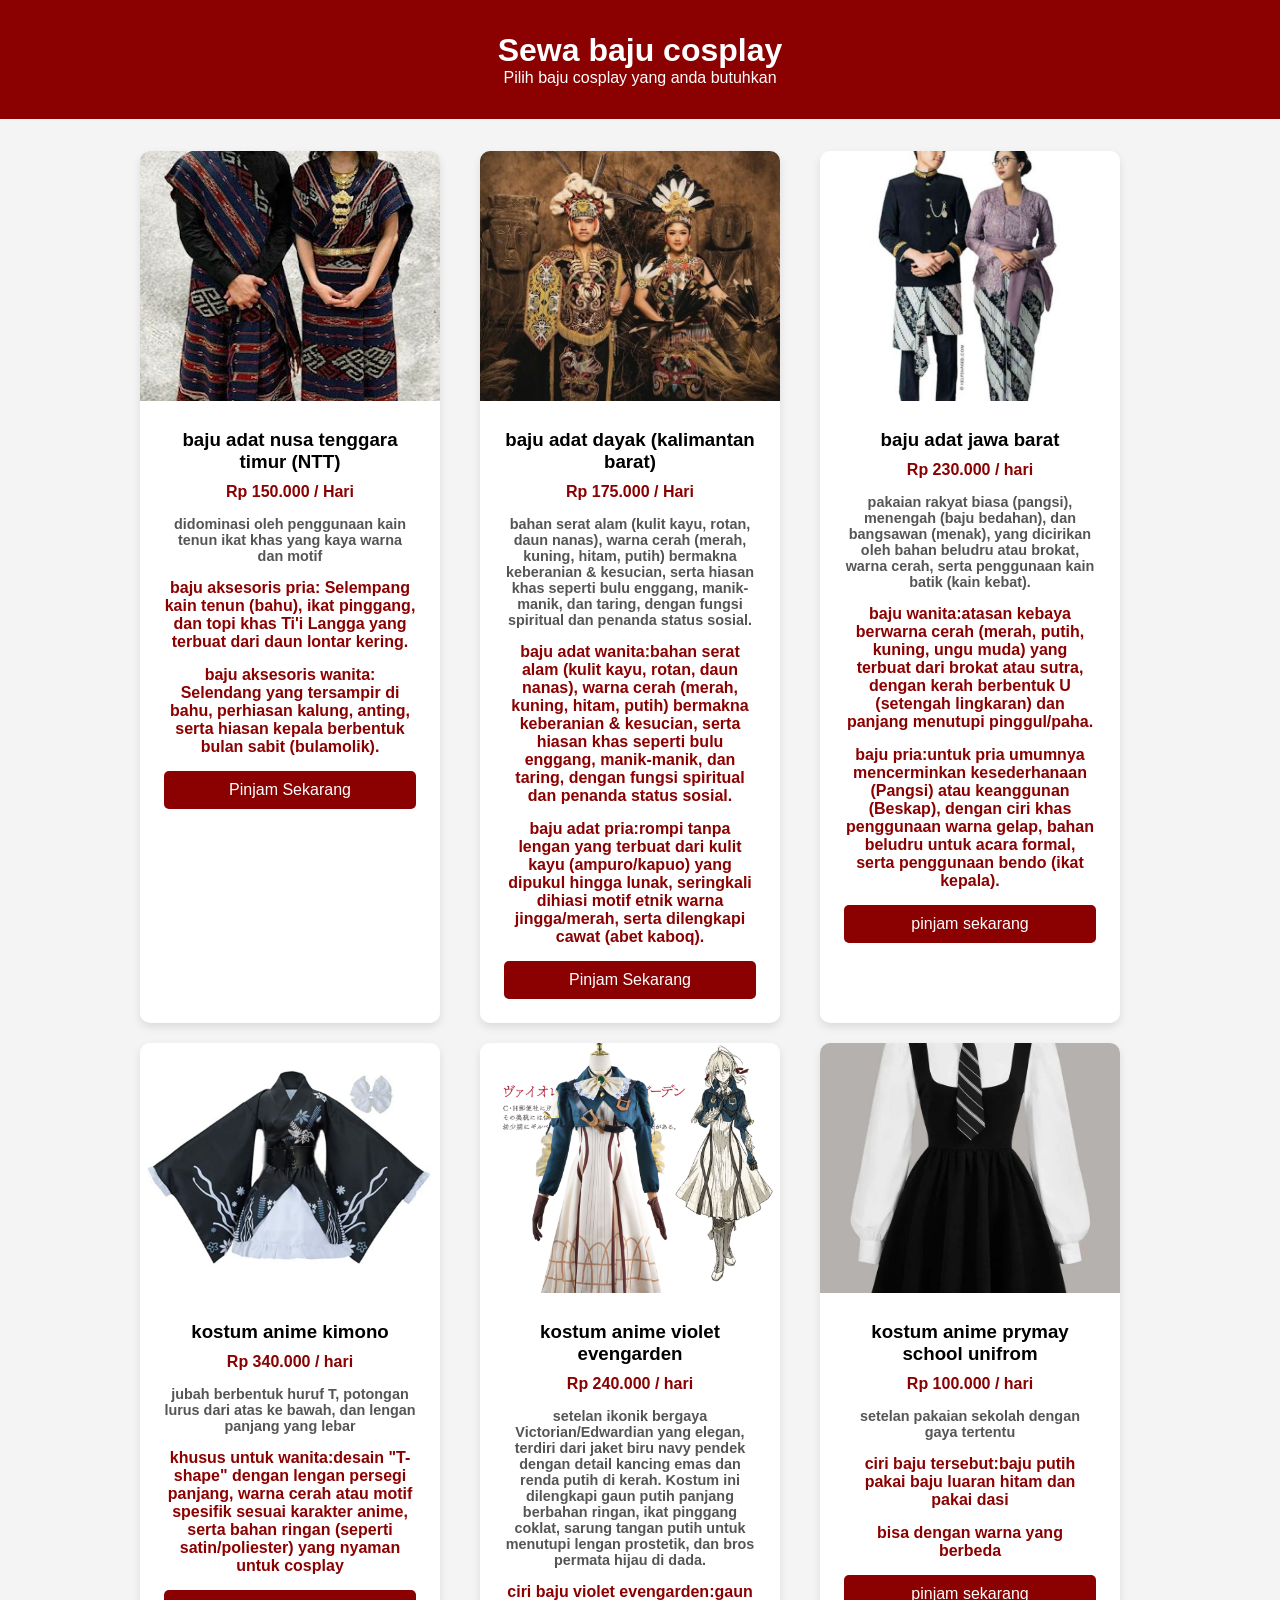
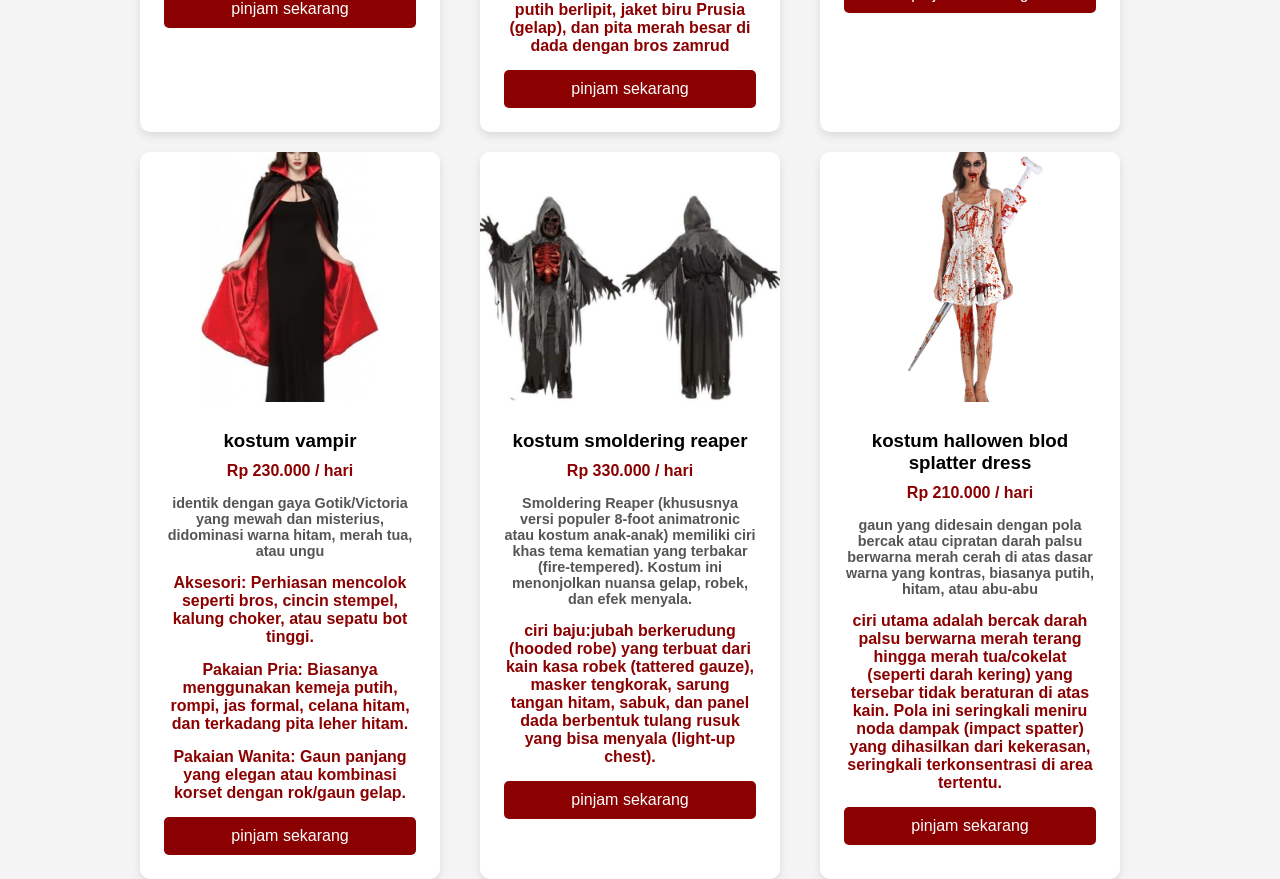
<file: index.html>
<!DOCTYPE html>
<html lang="id">
<head>
    <meta charset="UTF-8">
    <meta name="viewport" content="width=device-width, initial-scale=1.0">
    <title>Sewa Baju Adat</title>
    <link rel="stylesheet" href="baju adat.css">
</head>
<body>

    <header>
        <h1>Sewa baju cosplay</h1>
        <p>Pilih baju cosplay yang anda butuhkan</p>
    </header>

    <main class="container">
        <div class="card">
            <img src="jan 4.jpg" alt="Baju adat nusa tenggara timur">
            <div class="card-info">
                <h3>baju adat nusa tenggara timur (NTT)</h3>
                <p>Rp 150.000 / Hari</p>
                <a href="peminjaman.html">
                    
                     <p class="deskripsi-produk" style="font-size: 0.9em; color: #555; margin-top: 10px;">
        didominasi oleh penggunaan kain tenun ikat khas yang kaya warna dan motif </p>
                         
                    <p>baju aksesoris 
                        pria: Selempang kain tenun (bahu), ikat pinggang, dan topi khas Ti'i Langga yang terbuat dari daun lontar kering.</p>
                    
                    <p>baju aksesoris                         
                        wanita: Selendang yang tersampir di bahu, perhiasan kalung, anting, serta hiasan kepala berbentuk bulan sabit (bulamolik).</p>
                   
                    <p></p>
    
                <button class="btn-pinjam">Pinjam Sekarang</button>
                                                       
            </div>
        </div>
       
        <div class="card">
            <img src="jan 3.jpg" alt="Baju adat dayak">
            <div class="card-info">
                <h3>baju adat dayak (kalimantan barat)</h3>
                <p>Rp 175.000 / Hari</p>
                <a href="peminjaman.html">
                    
                  <p class="deskripsi-produk" style="font-size: 0.9em; color: #555; margin-top: 10px;">
        bahan serat alam (kulit kayu, rotan, daun nanas), warna cerah (merah, kuning, hitam, putih) bermakna keberanian & kesucian, serta hiasan khas seperti bulu enggang, manik-manik, dan taring, dengan fungsi spiritual dan penanda status sosial. </p>
                    
                    <p>baju adat wanita:bahan serat alam (kulit kayu, rotan, daun nanas), warna cerah (merah, kuning, hitam, putih) bermakna keberanian & kesucian, serta hiasan khas seperti bulu enggang, manik-manik, dan taring, dengan fungsi spiritual dan penanda status sosial.</p> 
                    <p>baju adat pria:rompi tanpa lengan yang terbuat dari kulit kayu (ampuro/kapuo) yang dipukul hingga lunak, seringkali dihiasi motif etnik warna jingga/merah, serta dilengkapi cawat (abet kaboq). </p>                    
                    
                    
                    
                    
                <button class="btn-pinjam">Pinjam Sekarang</button>
            </div>
        </div>
            
            <div class="card">
                <img src="jan 14.jpg" alt="baju adat jawa">
                <div class="card-info">
                    <h3>baju adat jawa barat</h3>
                    <p>Rp 230.000 / hari</p>
                    <a href="peminjaman.html">
          
                       <p class="deskripsi-produk" style="font-size: 0.9em; color: #555; margin-top: 10px;">
               pakaian rakyat biasa (pangsi), menengah (baju bedahan), dan bangsawan (menak), yang dicirikan oleh bahan beludru atau brokat, warna cerah, serta penggunaan kain batik (kain kebat).  </p> 
                        
                        <p>baju wanita:atasan kebaya berwarna cerah (merah, putih, kuning, ungu muda) yang terbuat dari brokat atau sutra, dengan kerah berbentuk U (setengah lingkaran) dan panjang menutupi pinggul/paha.</p>
                        <p>baju pria:untuk pria umumnya mencerminkan kesederhanaan (Pangsi) atau keanggunan (Beskap), dengan ciri khas penggunaan warna gelap, bahan beludru untuk acara formal, serta penggunaan bendo (ikat kepala).</p>
                        
                        
               
                    <button class="btn-pinjam">pinjam sekarang</button>     
                </div>
            </div>
                
              <div class="card">
                <img src="anime 1.jpg" alt="baju anime">
                <div class="card-info">
                    <h3>kostum anime kimono</h3>
                    <p>Rp 340.000 / hari</p>
                    <a href="peminjaman.html">
                        
                        <p class="deskripsi-produk" style="font-size: 0.9em; color: #555; margin-top: 10px;">
              jubah berbentuk huruf T, potongan lurus dari atas ke bawah, dan lengan panjang yang lebar   </p>  
                        <p>khusus untuk wanita:desain "T-shape" dengan lengan persegi panjang, warna cerah atau motif spesifik sesuai karakter anime, serta bahan ringan (seperti satin/poliester) yang nyaman untuk cosplay</p>
                        
                        
                        
                    <button class="btn-pinjam">pinjam sekarang</button>
                </div>
            </div>
                    
                    <div class="card">
                <img src="anime 2.jpg" alt="baju anime">
                <div class="card-info">
                    <h3>kostum anime violet evengarden</h3>
                    <p>Rp 240.000 / hari</p>
                    <a href="peminjaman.html">
                        
                       <p class="deskripsi-produk" style="font-size: 0.9em; color: #555; margin-top: 10px;">setelan ikonik bergaya Victorian/Edwardian yang elegan, terdiri dari jaket biru navy pendek dengan detail kancing emas dan renda putih di kerah. Kostum ini dilengkapi gaun putih panjang berbahan ringan, ikat pinggang coklat, sarung tangan putih untuk menutupi lengan prostetik, dan bros permata hijau di dada. </p> 
                        
                        <p>ciri baju violet evengarden:gaun putih berlipit, jaket biru Prusia (gelap), dan pita merah besar di dada dengan bros zamrud</p>
                        
                        
                        
                    <button class="btn-pinjam">pinjam sekarang</button>
                </div>
            </div>
                        
                        <div class="card">
                <img src="anime 3.jpg" alt="baju anime">
                <div class="card-info">
                    <h3>kostum anime prymay school unifrom</h3>
                    <p>Rp 100.000 / hari</p>
                    <a href="peminjaman.html">
                        
                      <p class="deskripsi-produk" style="font-size: 0.9em; color: #555; margin-top: 10px;">setelan pakaian sekolah dengan gaya tertentu</p>  
                        <p>ciri baju tersebut:baju putih pakai baju luaran hitam dan pakai dasi</p>
                        <p>bisa dengan warna yang berbeda</p>
                        
                        
                    <button class="btn-pinjam">pinjam sekarang</button>
                </div>
            </div>
                            
                 <div class="card">
                <img src="hallowen 1.jpg" alt="baju hallowen">
                <div class="card-info">
                    <h3>kostum vampir </h3>
                    <p>Rp 230.000 / hari</p>
                    <a href="peminjaman.html">
                        
                        <p class="deskripsi-produk" style="font-size: 0.9em; color: #555; margin-top: 10px;">identik dengan gaya Gotik/Victoria yang mewah dan misterius, didominasi warna hitam, merah tua, atau ungu</p>
                        
                        <p>Aksesori: Perhiasan mencolok seperti bros, cincin stempel, kalung choker, atau sepatu bot tinggi.</p>
                        <p>Pakaian Pria: Biasanya menggunakan kemeja putih, rompi, jas formal, celana hitam, dan terkadang pita leher hitam.</p>
                        <p>Pakaian Wanita: Gaun panjang yang elegan atau kombinasi korset dengan rok/gaun gelap. </p>
                        
                        
                    <button class="btn-pinjam">pinjam sekarang</button>
                </div>
            </div>
                     
                     <div class="card">
                <img src="hallowen 2.jpg" alt="baju hallowen">
                <div class="card-info">
                    <h3>kostum smoldering reaper </h3>
                    <p>Rp 330.000 / hari</p>
                    <a href="peminjaman.html">
                        
            
                        <p clas="deskripsi-produk" style="font-size: 0.9em; color: #555; margin-top: 10px;">Smoldering Reaper (khususnya versi populer 8-foot animatronic atau kostum anak-anak) memiliki ciri khas tema kematian yang terbakar (fire-tempered). Kostum ini menonjolkan nuansa gelap, robek, dan efek menyala.</p>
                        <p>ciri baju:jubah berkerudung (hooded robe) yang terbuat dari kain kasa robek (tattered gauze), masker tengkorak, sarung tangan hitam, sabuk, dan panel dada berbentuk tulang rusuk yang bisa menyala (light-up chest).</p>
                        
                    <button class="btn-pinjam">pinjam sekarang</button>
                </div>
            </div>
                         
                         <div class="card">
                <img src="hallowen 4.jpg" alt="baju hallowen">
                <div class="card-info">
                    <h3>kostum hallowen blod splatter dress</h3>
                    <p>Rp 210.000 / hari</p>
                    <a href="peminjaman.html">
                        
                        <p clas="deskripsi-produk" style="font-size: 0.9em; color: #555; margin-top: 10px;">gaun yang didesain dengan pola bercak atau cipratan darah palsu berwarna merah cerah di atas dasar warna yang kontras, biasanya putih, hitam, atau abu-abu</p>
                        <p>ciri utama adalah bercak darah palsu berwarna merah terang hingga merah tua/cokelat (seperti darah kering) yang tersebar tidak beraturan di atas kain. Pola ini seringkali meniru noda dampak (impact spatter) yang dihasilkan dari kekerasan, seringkali terkonsentrasi di area tertentu.</p>
                        
                        
                    <button class="btn-pinjam">pinjam sekarang</button>
                </div>
            </div>
            
    </main>

</body>
</html>
</file>
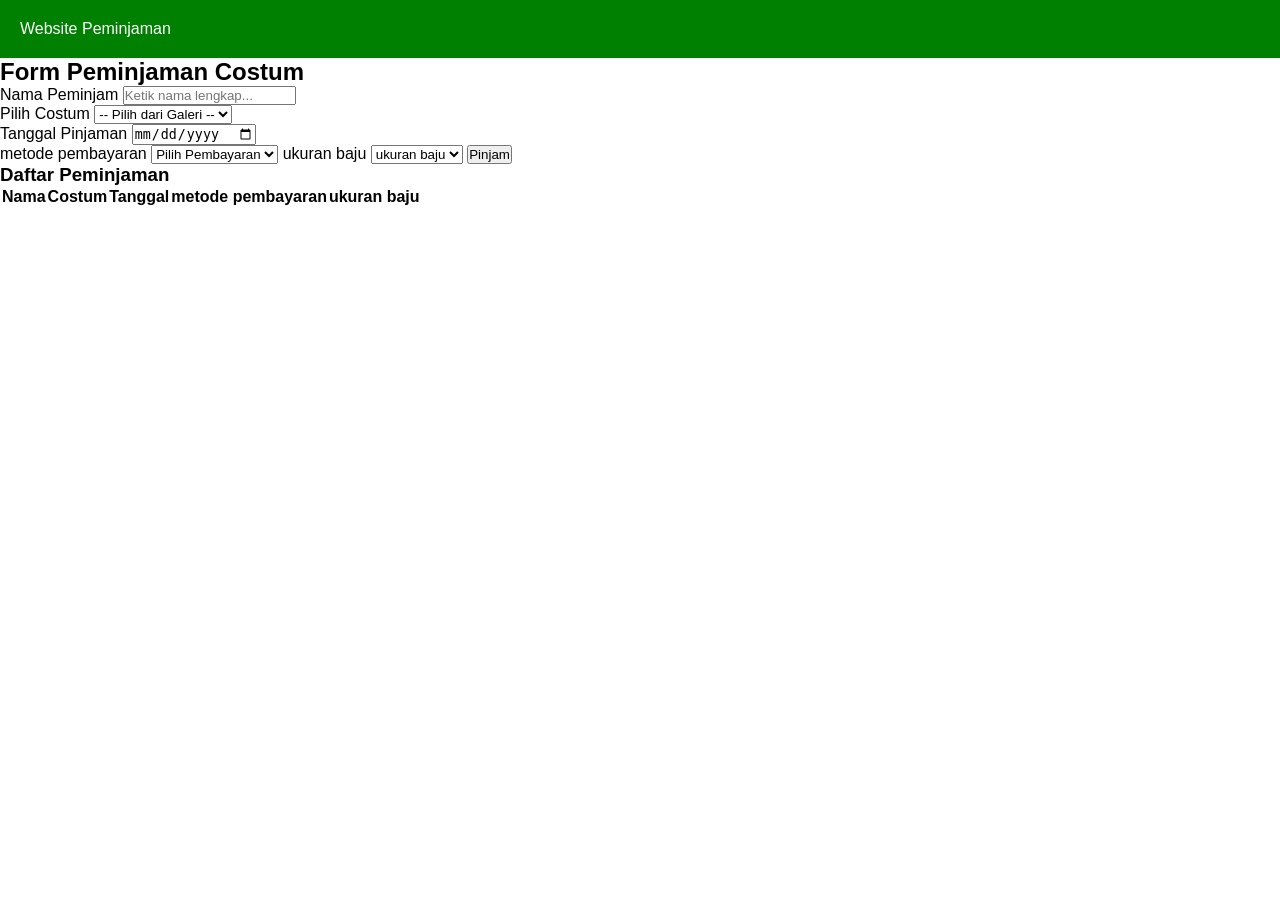
<file: peminjaman.html>
<!DOCTYPE html>
<html lang="id">
<head>
    <meta charset="UTF-8">
    <meta name="viewport" content="width=device-width, initial-scale=1.0">
    <title>formulir</title>
    <link rel="stylesheet" href="peminjaman.css">
</head>
<body>
    
    

    <header class="navbar">
        <div class="nav-content">
            <span>Website Peminjaman</span>
            <div class="menu-icon"></div>
        </div>
    </header>

    <main class="container">
        <section class="form-container">
            
            <div class="form-box">
                <h2>Form Peminjaman Costum</h2>
                
                <div class="input-group">
                    <label>Nama Peminjam</label>
                    <input type="text" id="namaInput" placeholder="Ketik nama lengkap...">
                </div>

                <div class="input-group">
                    <label>Pilih Costum</label>
                    <select id="costumInput">
                        <option value="">-- Pilih dari Galeri --</option>
                        <option value="Baju Adat Jawa">Baju Adat</option>
                        <option value="Anime">Anime</option>
                        <option value="Halloween">Halloween</option>
                    </select>
                </div>
                

                <div class="input-group">
                    <label>Tanggal Pinjaman</label>
                    <input type="date" id="tanggalInput">
                </div>
                
                <label for="metode">metode pembayaran</label>
                <select id="metodepembayaraninput">
                    <option value="">Pilih Pembayaran</option>
                    <option>Dana</option>
                    <option>Tunai</option>
                    <option>Gopay</option>
                    <option>E-money</option>
                </select>
                
                <label for="metode">ukuran baju</label>
                <select id="ukuranbajuinput">
                    <option value="">ukuran baju</option>
                    <option>S</option>
                    <option>M</option>
                    <option>XL</option>
                    <option>XXL</option>
                </select>
                
                <button class="btn-submit" onclick="tambahPeminjam()">Pinjam</button>

                <div class="table-section">
                    <h3>Daftar Peminjaman</h3>
                    <table id="tabelData">
                        <thead>
                            <tr>
                                <th>Nama</th>
                                <th>Costum</th>
                                <th>Tanggal</th>
                                <th>metode pembayaran</th>
                                <th>ukuran baju</th>
                                
                            </tr>
                        </thead>
                        <tbody>
                            </tbody>
                    </table>
                </div>
            </div>
        </section>

        <section class="gallery-section">
            <h2 class="category-title"></h2>
            <div class="grid-layout">  
            </div>
        </section>
    </main>

    <script src="peminjaman.js"></script>
</body>
</html>
</file>
<file: baju adat.css>
a {
    text-decoration: none;
}

* {
    margin: 0;
    padding: 0;
    box-sizing: border-box;
    font-family: 'Segoe UI', Tahoma, Geneva, Verdana, sans-serif;
}

body {
    background-color: #f4f4f4;
    color: #333;
}
header {
    background:#8b0000;
    color: white;
    text-align: center;
    padding: 2rem 0;
    margin-bottom: 2rem;
}



.container {
    display: flex;
    justify-content: center;
    gap: 20px;
    flex-wrap: wrap;
    padding: 0 20px;
}

.card {
    background: white;
    border-radius: 10px;
    box-shadow: 0 4px 8px rgba(0,0,0,0.1);
    overflow: hidden;
    width: 300px;
    transition: transform 0.3s;
}

.card:hover {
    transform: translateY(-10px);
}

.card img {
    width: 100%;
    height: 250px;
    object-fit: cover;
}

.card-info {
    padding: 1.5rem;
    text-align: center;
}

.card-info h3 {
    margin-bottom: 10px;
    color:black;
}

.card-info p {
    color: #8b0000;
    font-weight: bold;
    margin-bottom: 15px;
}

.btn-pinjam {
    background: #8b0000;
    color: white;
    border: none;
    padding: 10px 20px;
    border-radius: 5px;
    cursor: pointer;
    font-size: 1rem;
    width: 100%;
}

.btn-pinjam:hover {
    background-color: #a50000;
}

.card-info .deskripsi-singkat {
    margin-top: 12px;
    font-size: 14px;
    color: #666;
    line-height: 1.4;
    text-align: left; 
}
</file>
<file: peminjaman.css>
* {
  margin: 0;
  padding: 0;
  box-sizing: border-box;
}
body {
  font-family: 'Arial',sans-serif;
}
.content {
  padding: 20px;
  flex-grow: 1;
}
.navbar {
  background:green;
  color: white;
  display: flex;
  justify-content: space-between;
  align-items: center;
  padding: 20px;
}
.navbar-logo{
  font-size: 24px;
  font-weight: bold;
}
.navbar-links {
  list-style: none;
  display: flex;
  align-items: center;
}
.navbar-links li {
  margin-left: 20px;
  position: relative;
}
.navbar-links a{
  color: white;
  text-decoration: none;
  font-size: 18px;
  padding: 10px;
  display: block;
}
.navbar-links a:hover {
  color: #ddd;
}
.dropdown-content{
  display: none;
  position: absolute;
  background-color: #333;
  min-width: 160px;
  box-shadow: 0px 8px 16px 0px rgba (0,0,0,0,2);
  z-index: 1;
}
.dropdown-content a {
  color: white;
  padding: 16px;
  text-decoration: none;
  display: block;
  text-align: left;
}
.dropdown-content a:hover {
  background-color: #575757;
}
.dropdown:hover
.dropdown-content {
  display: block;
}
.navbar-checkbox {
  display: none;
}
.navbar-toggle {
  display: none;
  flex-direction: column;
  cursor: pointer;
}
.bar {
  height: 3px;
  width: 25px;
  background-color: white;
  margin: 4px 0;
  transition: 0.4s;
}
@media (max-width: 768px){
  .navbar-links{
    display: none;
    flex-direction: column;
    width: 100%
  }
  .navbar-links li {
    margin: 0;
  }
.navbar-toggle {
  display: flex;
}
  .navbar-checkbox:checked + .navbar-toggle + .navbar-links {
    display: flex;
  }
  .dropdown-content {
    position: relative;
  }


  
  

body {
    font-family: Arial, sans-serif;
    background-color: #f2f2f2;
    margin: 0;
}

header {
    background-color: #4CAF50;
    color: white;
    padding: 15px;
    text-align: center;
}

.container {
    width: 400px;
    background: white;
    margin: 20px auto;
    padding: 20px;
    border-radius: 5px;
}

label {
    display: block;
    margin-top: 10px;
}

input, select, button {
    width: 100%;
    padding: 8px;
    margin-top: 5px;
}

button {
    margin-top: 15px;
    background: green;
    color: white;
    border: none;
    cursor: pointer;
}

button:hover {
    background-color:  #45a049;
}

table {
    width: 100%;
    border-collapse: collapse;
    margin-top: 15px;
}

table, th, td {
    border: 1px solid #ccc;
}

th, td {
    padding: 8px;
    text-align: center;
}
</file>
